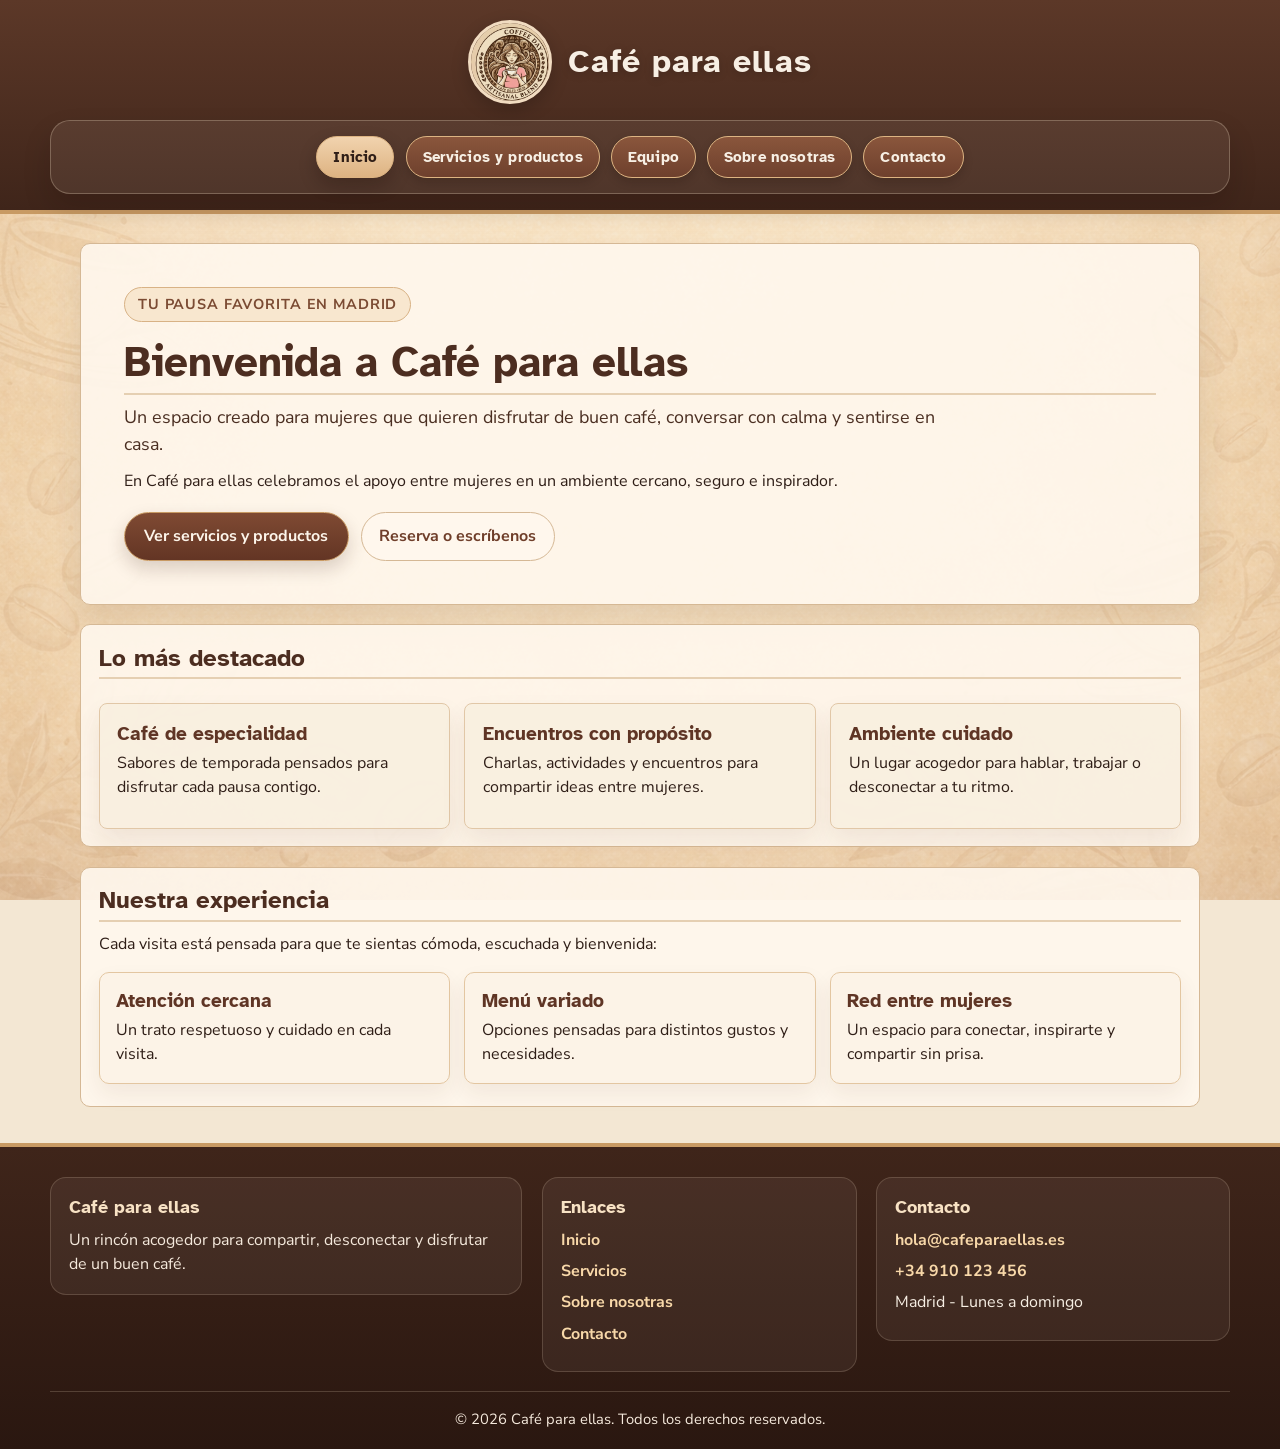
<file: index.html>
<!DOCTYPE html>
<!-- Alba (13/03/2026) Home inicial del proyecto Café para ellas -->
<html lang="es">

<head>
    <!-- Metadatos básicos para responsive y SEO -->
    <meta charset="UTF-8">
    <meta name="viewport" content="width=device-width, initial-scale=1.0">
    <meta name="description" content="Café para ellas: cafetería acogedora creada para mujeres.">
    <title>Café para ellas | Home</title>
    <link rel="stylesheet" href="index.css">
</head>

<body class="home-page">
    <!-- Cabecera principal: nombre del proyecto y menú de navegación -->
    <header>
        <div class="brand">
            <a class="brand-logo" href="index.html" aria-label="Ir a inicio">
                <img src="img/cafeParaMujeres.jpg" alt="Logotipo de Café para ellas">
            </a>
            <h1>Café para ellas</h1>
        </div>
        <!-- Navbar común para enlazar todas las páginas del proyecto -->
        <nav aria-label="Navegación principal">
            <ul>
                <li><a href="index.html" class="nav-current" aria-current="page">Inicio</a></li>
                <li><a href="servicios.html">Servicios y productos</a></li>
                <li><a href="equipo.html">Equipo</a></li>
                <li><a href="sobre.html">Sobre nosotras</a></li>
                <li><a href="contacto.html">Contacto</a></li>
            </ul>
        </nav>
    </header>

    <!-- Contenido principal del Home -->
    <main>
        <!-- Sección de bienvenida y propuesta de valor -->
        <section class="home-hero" aria-labelledby="bienvenida">
            <p class="hero-tag">Tu pausa favorita en Madrid</p>
            <h2 id="bienvenida">Bienvenida a Café para ellas</h2>
            <p class="hero-lead">
                Un espacio creado para mujeres que quieren disfrutar de buen café,
                conversar con calma y sentirse en casa.
            </p>
            <p>
                En Café para ellas celebramos el apoyo entre mujeres en un ambiente
                cercano, seguro e inspirador.
            </p>
            <div class="hero-actions">
                <a class="cta-button" href="servicios.html">Ver servicios y productos</a>
                <a class="cta-button cta-button-secondary-light" href="contacto.html">Reserva o escríbenos</a>
            </div>
        </section>

        <!-- Sección de destacados con artículos independientes -->
        <section class="home-featured" aria-labelledby="destacados">
            <h2 id="destacados">Lo más destacado</h2>

            <article class="featured-card">
                <h3>Café de especialidad</h3>
                <p>Sabores de temporada pensados para disfrutar cada pausa contigo.</p>
            </article>

            <article class="featured-card">
                <h3>Encuentros con propósito</h3>
                <p>Charlas, actividades y encuentros para compartir ideas entre mujeres.</p>
            </article>

            <article class="featured-card">
                <h3>Ambiente cuidado</h3>
                <p>Un lugar acogedor para hablar, trabajar o desconectar a tu ritmo.</p>
            </article>
        </section>

        <!-- Sección de experiencia con lista de beneficios -->
        <section class="home-experience" aria-labelledby="experiencia">
            <h2 id="experiencia">Nuestra experiencia</h2>
            <p>
                Cada visita está pensada para que te sientas cómoda, escuchada y bienvenida:
            </p>
            <div class="experience-points">
                <article class="experience-card">
                    <h3>Atención cercana</h3>
                    <p>Un trato respetuoso y cuidado en cada visita.</p>
                </article>

                <article class="experience-card">
                    <h3>Menú variado</h3>
                    <p>Opciones pensadas para distintos gustos y necesidades.</p>
                </article>

                <article class="experience-card">
                    <h3>Red entre mujeres</h3>
                    <p>Un espacio para conectar, inspirarte y compartir sin prisa.</p>
                </article>
            </div>
        </section>
    </main>

    <!-- Pie de página común con información y accesos rápidos -->
    <footer class="site-footer">
        <div class="footer-content">
            <section class="footer-brand" aria-labelledby="footer-marca">
                <h2 id="footer-marca">Café para ellas</h2>
                <p>Un rincón acogedor para compartir, desconectar y disfrutar de un buen café.</p>
            </section>

            <section class="footer-nav" aria-labelledby="footer-enlaces">
                <h2 id="footer-enlaces">Enlaces</h2>
                <ul>
                    <li><a href="index.html">Inicio</a></li>
                    <li><a href="servicios.html">Servicios</a></li>
                    <li><a href="sobre.html">Sobre nosotras</a></li>
                    <li><a href="contacto.html">Contacto</a></li>
                </ul>
            </section>

            <section class="footer-contact" aria-labelledby="footer-contacto">
                <h2 id="footer-contacto">Contacto</h2>
                <ul>
                    <li><a href="mailto:hola@cafeparaellas.es">hola@cafeparaellas.es</a></li>
                    <li><a href="tel:+34910123456">+34 910 123 456</a></li>
                    <li>Madrid - Lunes a domingo</li>
                </ul>
            </section>
        </div>

        <p class="footer-copy">&copy; 2026 Café para ellas. Todos los derechos reservados.</p>
    </footer>
</body>

</html>
</file>
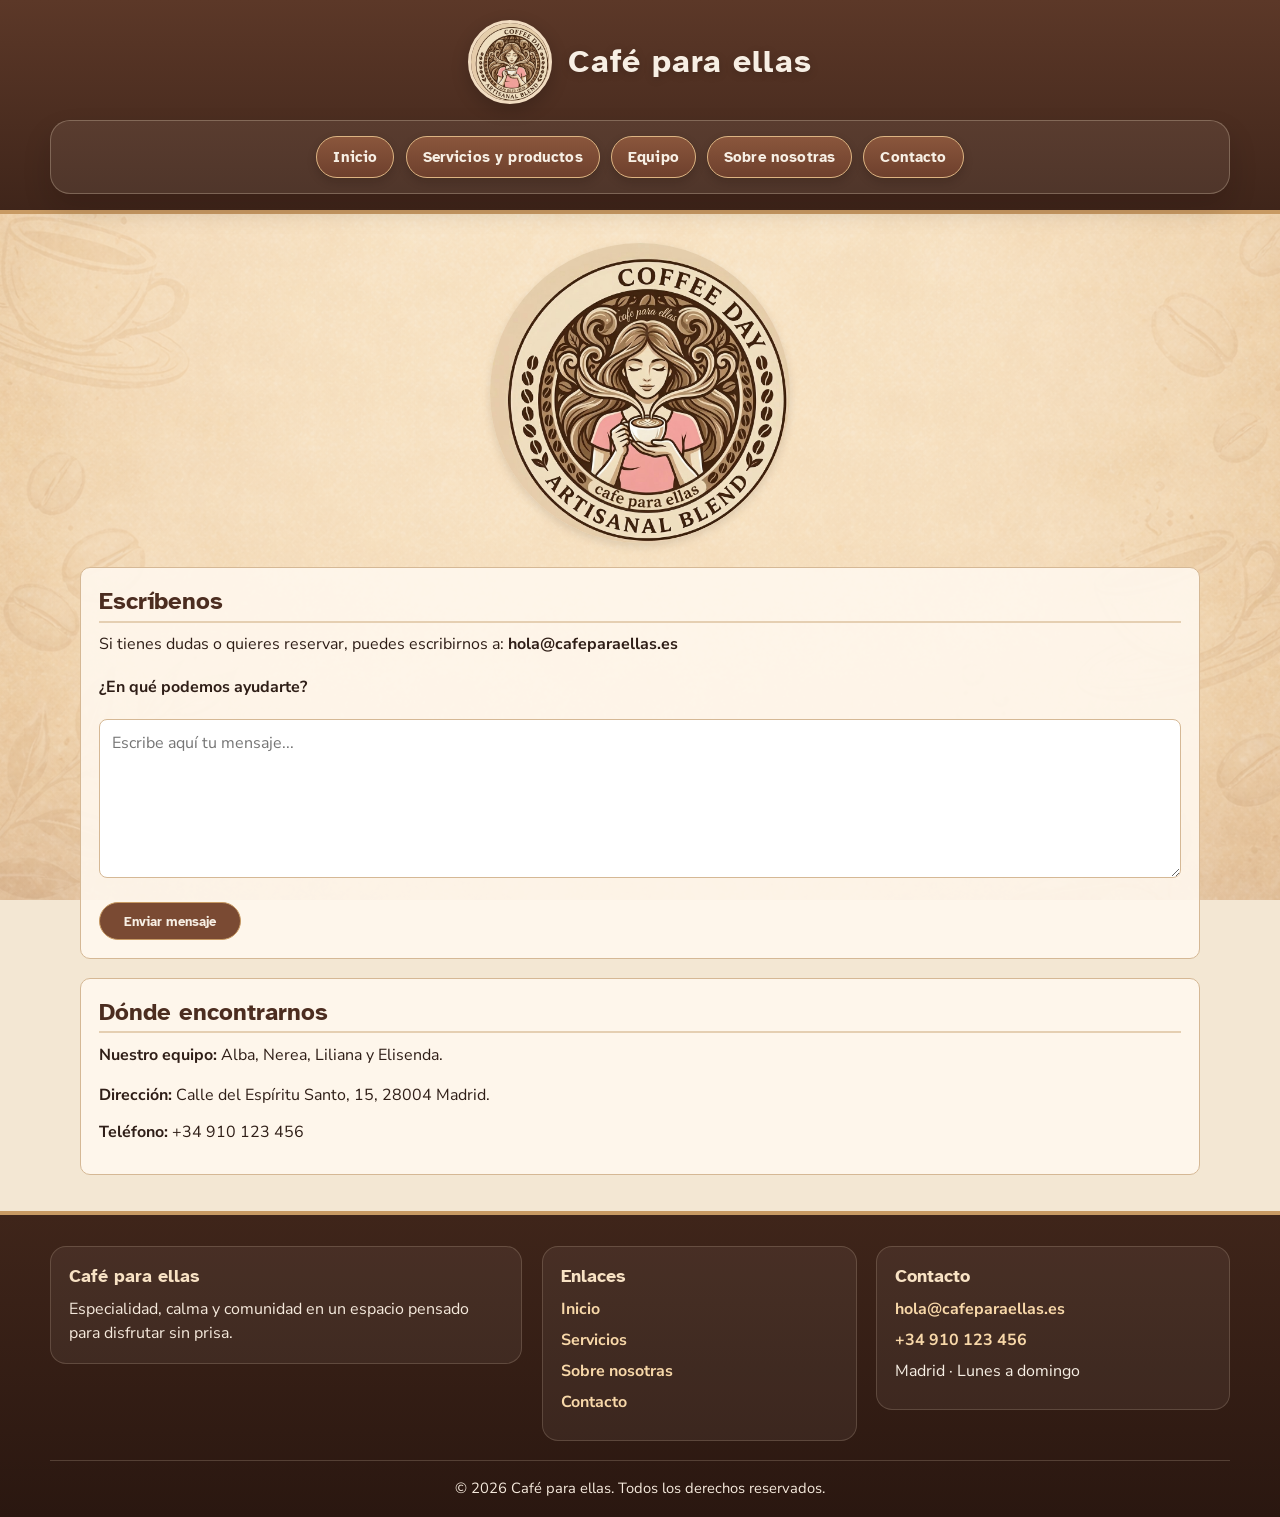
<file: contacto.html>
<!DOCTYPE html>
<html lang="es">

<head>
    <meta charset="UTF-8">
    <meta name="viewport" content="width=device-width, initial-scale=1.0">
    <title>Café para ellas | Contacto</title>
    <link rel="stylesheet" href="index.css">
    <style>
        /* Estilo para que la imagen se vea bien */
        .logo-cafe {
            display: block;
            margin: 1.5rem auto;
            max-width: 300px;
            border-radius: 50%;
            box-shadow: 0 4px 10px rgba(0, 0, 0, 0.1);
        }
    </style>
</head>

<body>
    <header>
        <div class="brand">
            <a class="brand-logo" href="index.html" aria-label="Ir a inicio">
                <img src="img/cafeParaMujeres.jpg" alt="Logotipo de Café para ellas">
            </a>
            <h1>Café para ellas</h1>
        </div>
        <nav aria-label="Navegación principal">
            <ul>
                <li><a href="index.html">Inicio</a></li>
                <li><a href="servicios.html">Servicios y productos</a></li>
                <li><a href="equipo.html">Equipo</a></li>
                <li><a href="sobre.html">Sobre nosotras</a></li>
                <li><a href="contacto.html">Contacto</a></li>
            </ul>
        </nav>
    </header>

    <main>
        <img src="img/cafeParaMujeres.jpg" alt="Logotipo Café para ellas" class="logo-cafe">

        <section aria-labelledby="contacto-titulo">
            <h2 id="contacto-titulo">Escríbenos</h2>
            <p>
                Si tienes dudas o quieres reservar, puedes escribirnos a:
                <strong>hola@cafeparaellas.es</strong>
            </p>

            <form id="form-contacto" action="contacto.html" method="get" class="formulario-contacto">
                <p><strong>¿En qué podemos ayudarte?</strong></p>

                <textarea id="mensaje" name="mensaje" rows="6" placeholder="Escribe aquí tu mensaje..."
                    required></textarea>

                <div class="contenedor-boton">
                    <button type="submit" id="btn-enviar">Enviar mensaje</button>
                </div>
            </form>
        </section>

        <section aria-labelledby="donde-encontrarnos">
            <h2 id="donde-encontrarnos">Dónde encontrarnos</h2>
            <p><strong>Nuestro equipo:</strong> Alba, Nerea, Liliana y Elisenda.</p>
            <ul class="lista-datos">
                <li><strong>Dirección:</strong> Calle del Espíritu Santo, 15, 28004 Madrid.</li>
                <li><strong>Teléfono:</strong> +34 910 123 456</li>
            </ul>
        </section>
    </main>

    <footer class="site-footer">
        <div class="footer-content">
            <section class="footer-brand" aria-labelledby="footer-marca">
                <h2 id="footer-marca">Café para ellas</h2>
                <p>Especialidad, calma y comunidad en un espacio pensado para disfrutar sin prisa.</p>
            </section>

            <section class="footer-nav" aria-labelledby="footer-enlaces">
                <h2 id="footer-enlaces">Enlaces</h2>
                <ul>
                    <li><a href="index.html">Inicio</a></li>
                    <li><a href="servicios.html">Servicios</a></li>
                    <li><a href="sobre.html">Sobre nosotras</a></li>
                    <li><a href="contacto.html">Contacto</a></li>
                </ul>
            </section>

            <section class="footer-contact" aria-labelledby="footer-contacto">
                <h2 id="footer-contacto">Contacto</h2>
                <ul>
                    <li><a href="mailto:hola@cafeparaellas.es">hola@cafeparaellas.es</a></li>
                    <li><a href="tel:+34910123456">+34 910 123 456</a></li>
                    <li>Madrid · Lunes a domingo</li>
                </ul>
            </section>
        </div>

        <p class="footer-copy">&copy; 2026 Café para ellas. Todos los derechos reservados.</p>
    </footer>
</body>

</html>
</file>
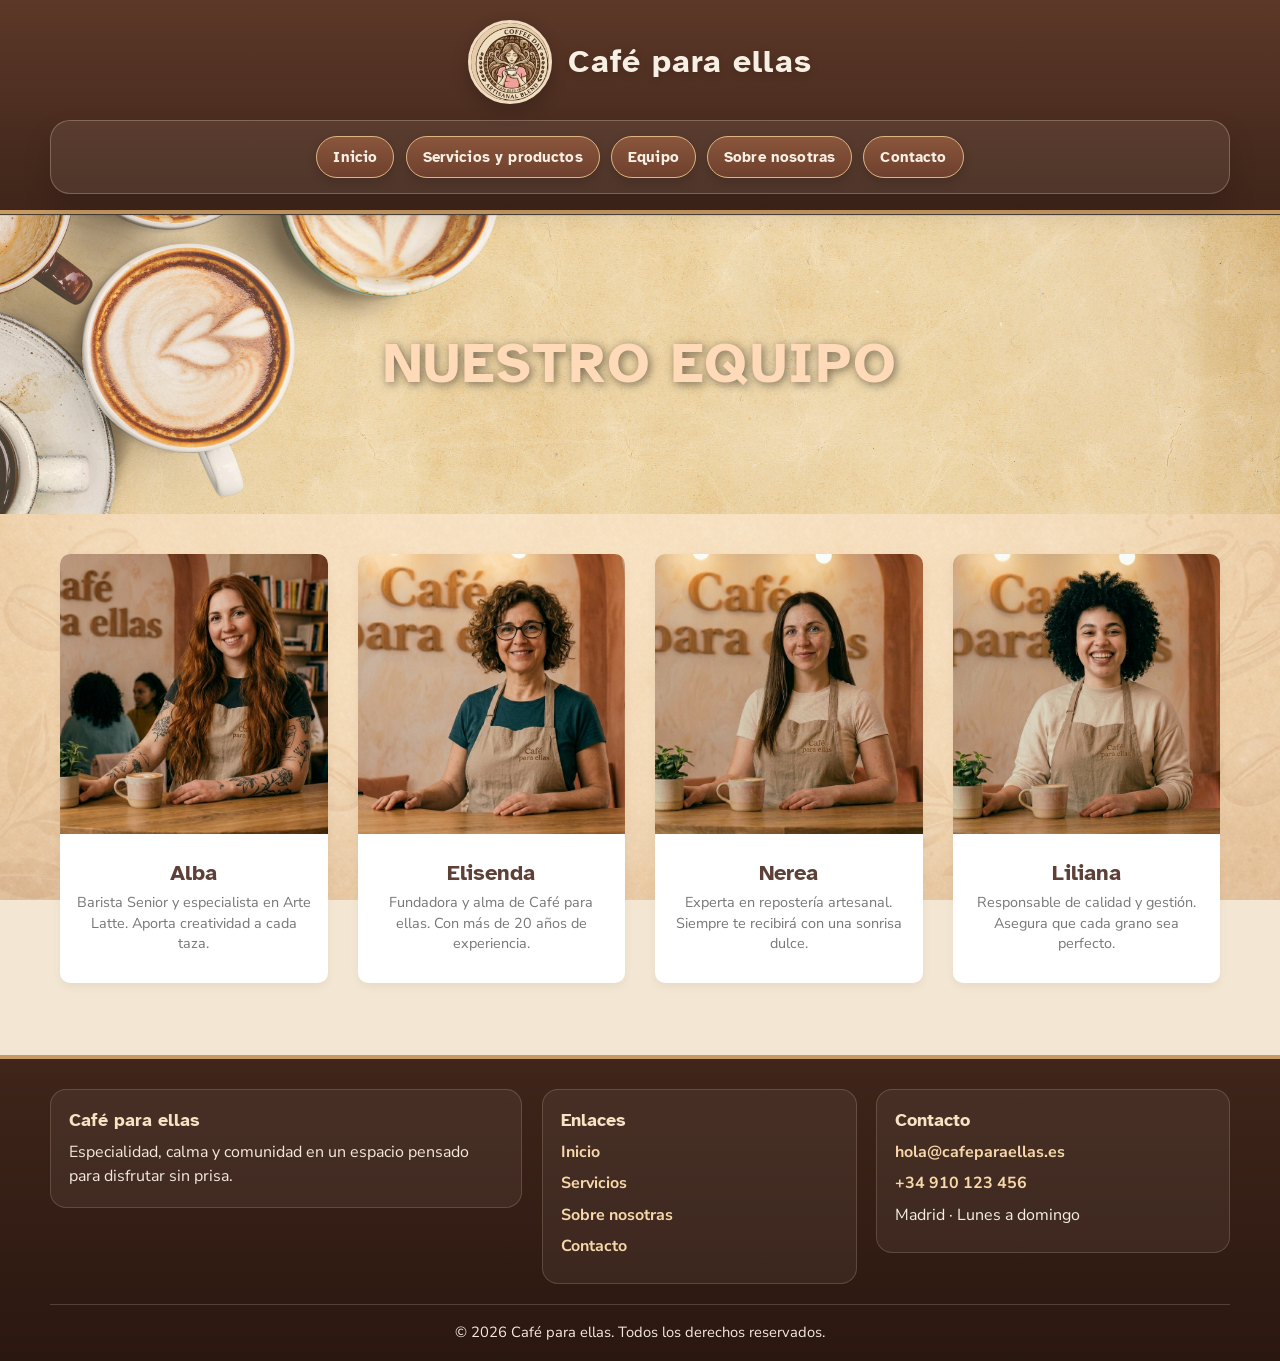
<file: equipo.html>
<!DOCTYPE html>
<html lang="en">

<head>
    <meta charset="UTF-8">
    <meta name="viewport" content="width=device-width, initial-scale=1.0">
    <title>Café para ella / Equipo</title>
    <link rel="stylesheet" href="index.css">
    <style>
        /* Estilos para el encabezado de título */
        .title {
            position: relative;
            text-align: center;
            color:peachpuff;
            height: 300px;
            /* Ajustado para que se vea el fondo */
            overflow: hidden;
            display: flex;
            align-items: center;
            justify-content: center;
        }

        .pic {
            width: 100%;
            height: 100%;
            object-fit: cover;
            opacity: 70%;
            position: absolute;
            z-index: -1;
        }

        .title h1 {
            font-size: 3.5rem;
            /* Recordar, esto arriba, es otra forma para hacerla mas grande xxx-large */
            text-shadow: 2px 2px 10px rgba(0, 0, 0, 0.5);
            margin: 0;
        }

        /* Contenedor principal con GRID */
        .container {
            max-width: 1200px;
            padding: 40px 20px;
            margin: 0 auto;
            display: grid;
            grid-template-columns: repeat(4, 1fr);
            gap: 30px;
            /* Un poco más de espacio para el texto */
        }

        /* Bloque que contiene foto + texto */
        .tarjeta-equipo {
            text-align: center;
            /* Centra el nombre y la descripción */
            background-color: #fff;
            border-radius: 10px;
            padding-bottom: 15px;
            box-shadow: 0 4px 10px rgba(0, 0, 0, 0.05);
            /* Sombra suave */
            transition: 0.3s;
        }

        .tarjeta-equipo:hover {
            transform: translateY(-5px);
            /* Pequeña animación al pasar el mouse */
        }

        /* Marco de la foto */
        .foto-marco {
            width: 100%;
            height: 280px;
            overflow: hidden;
            border-radius: 10px 10px 0 0;
            /* Redondeado solo arriba */
        }

        .foto-marco img {
            width: 100%;
            height: 100%;
            object-fit: cover;
            display: block;
        }

        /* Estilos del texto */
        .info {
            padding: 15px;
        }

        .info h3 {
            margin: 10px 0 5px 0;
            color: #5d4037;
            /* Marrón café */
            font-size: 1.4rem;
        }

        .info p {
            font-size: 0.9rem;
            color: #777;
            line-height: 1.4;
            margin: 0;
        }
    </style>

</head>

<body>
    <header>
        <div class="brand">
            <a class="brand-logo" href="index.html" aria-label="Ir a inicio">
                <img src="img/cafeParaMujeres.jpg" alt="Logotipo de Café para ellas">
            </a>
            <h1>Café para ellas</h1>
        </div>
        <nav aria-label="Navegación principal">
            <ul>
                <li><a href="index.html">Inicio</a></li>
                <li><a href="servicios.html">Servicios y productos</a></li>
                <li><a href="equipo.html">Equipo</a></li>
                <li><a href="sobre.html">Sobre nosotras</a></li>
                <li><a href="contacto.html">Contacto</a></li>
            </ul>
        </nav>
    </header>

    <div class="title">
        <img class="pic" src="img/Sobre background.png" alt="fondo">
        <h1>NUESTRO EQUIPO</h1>
    </div>

    <div class="container">
        <div class="tarjeta-equipo">
            <div class="foto-marco"><img src="img/albapic.png" alt="Alba"></div>
            <div class="info">
                <h3>Alba</h3>
                <p>Barista Senior y especialista en Arte Latte. Aporta creatividad a cada taza.</p>
            </div>
        </div>

        <div class="tarjeta-equipo">
            <div class="foto-marco"><img src="img/elisendapic.png" alt="Elisenda"></div>
            <div class="info">
                <h3>Elisenda</h3>
                <p>Fundadora y alma de Café para ellas. Con más de 20 años de experiencia.</p>
            </div>
        </div>

        <div class="tarjeta-equipo">
            <div class="foto-marco"><img src="img/nereapic.png" alt="Nerea"></div>
            <div class="info">
                <h3>Nerea</h3>
                <p>Experta en repostería artesanal. Siempre te recibirá con una sonrisa dulce.</p>
            </div>
        </div>

        <div class="tarjeta-equipo">
            <div class="foto-marco"><img src="img/lilipic.png" alt="Liliana"></div>
            <div class="info">
                <h3>Liliana</h3>
                <p>Responsable de calidad y gestión. Asegura que cada grano sea perfecto.</p>
            </div>
        </div>
    </div>

</body>


<footer class="site-footer">
    <div class="footer-content">
        <section class="footer-brand" aria-labelledby="footer-marca">
            <h2 id="footer-marca">Café para ellas</h2>
            <p>Especialidad, calma y comunidad en un espacio pensado para disfrutar sin prisa.</p>
        </section>

        <section class="footer-nav" aria-labelledby="footer-enlaces">
            <h2 id="footer-enlaces">Enlaces</h2>
            <ul>
                <li><a href="index.html">Inicio</a></li>
                <li><a href="servicios.html">Servicios</a></li>
                <li><a href="sobre.html">Sobre nosotras</a></li>
                <li><a href="contacto.html">Contacto</a></li>
            </ul>
        </section>

        <section class="footer-contact" aria-labelledby="footer-contacto">
            <h2 id="footer-contacto">Contacto</h2>
            <ul>
                <li><a href="mailto:hola@cafeparaellas.es">hola@cafeparaellas.es</a></li>
                <li><a href="tel:+34910123456">+34 910 123 456</a></li>
                <li>Madrid · Lunes a domingo</li>
            </ul>
        </section>
    </div>

    <p class="footer-copy">&copy; 2026 Café para ellas. Todos los derechos reservados.</p>
</footer>

</html>
</file>
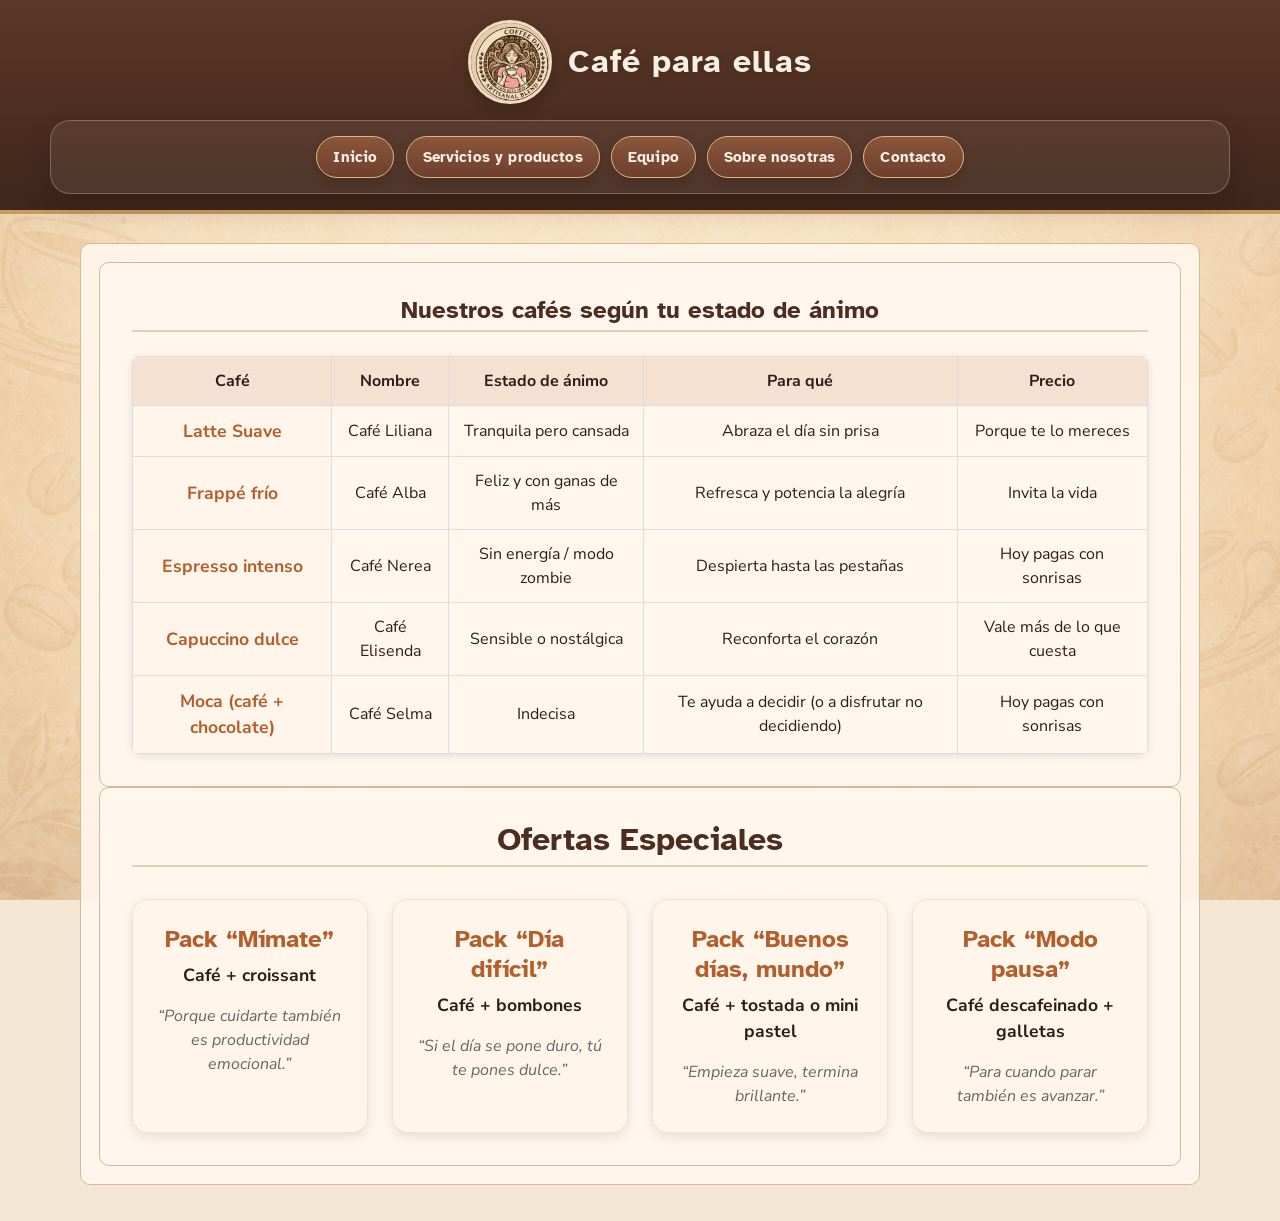
<file: servicios.html>
<!DOCTYPE html>
<html lang="es">
<head>
    <meta charset="UTF-8">
    <meta name="viewport" content="width=device-width, initial-scale=1.0">
    <title>Servicios</title>
    <link rel="stylesheet" href="index.css">
</head>
<body>
     <header>
        <div class="brand">
            <a class="brand-logo" href="index.html" aria-label="Ir a inicio">
                <img src="img/cafeParaMujeres.jpg" alt="Logotipo de Café para ellas">
            </a>
            <h1>Café para ellas</h1>
        </div>
        <nav aria-label="Navegación principal">
            <ul>
                <li><a href="index.html">Inicio</a></li>
                <li><a href="servicios.html">Servicios y productos</a></li>
                <li><a href="equipo.html">Equipo</a></li>
                <li><a href="sobre.html">Sobre nosotras</a></li>
                <li><a href="contacto.html">Contacto</a></li>
            </ul>
        </nav>
    </header>
 
    <main class="servicios">
        <section class="products-table">
            
            <section class="products-table" style="max-width: 1200px; margin: 0 auto; padding: 2rem;">
    <h2 style="text-align: center; margin-bottom: 1.5rem;">Nuestros cafés según tu estado de ánimo</h2>
    
    <table style="width: 100%; border-collapse: collapse; margin: 0 auto; box-shadow: 0 2px 8px rgba(0,0,0,0.1); border-radius: 8px; overflow: hidden;">
        <thead>
            <tr style="background-color: #f4e1d2;">
                <th style="border: 1px solid #ddd; padding: 12px; text-align: center;">Café</th>
                <th style="border: 1px solid #ddd; padding: 12px; text-align: center;">Nombre</th>
                <th style="border: 1px solid #ddd; padding: 12px; text-align: center;">Estado de ánimo</th>
                <th style="border: 1px solid #ddd; padding: 12px; text-align: center;">Para qué</th>
                <th style="border: 1px solid #ddd; padding: 12px; text-align: center;">Precio</th>
            </tr>
        </thead>
        <tbody>
            <tr>
                <td style="border: 1px solid #ddd; padding: 12px; font-weight: bold; font-size: 1.1rem; color: #b45f2b; background-color: #fff5eb; text-align: center;">Latte Suave</td>
                <td style="border: 1px solid #ddd; padding: 12px; text-align: center;">Café Liliana</td>
                <td style="border: 1px solid #ddd; padding: 12px; text-align: center;">Tranquila pero cansada</td>
                <td style="border: 1px solid #ddd; padding: 12px; text-align: center;">Abraza el día sin prisa</td>
                <td style="border: 1px solid #ddd; padding: 12px; text-align: center;">Porque te lo mereces</td>
            </tr>
            <tr>
                <td style="border: 1px solid #ddd; padding: 12px; font-weight: bold; font-size: 1.1rem; color: #b45f2b; background-color: #fff5eb; text-align: center;">Frappé frío</td>
                <td style="border: 1px solid #ddd; padding: 12px; text-align: center;">Café Alba</td>
                <td style="border: 1px solid #ddd; padding: 12px; text-align: center;">Feliz y con ganas de más</td>
                <td style="border: 1px solid #ddd; padding: 12px; text-align: center;">Refresca y potencia la alegría</td>
                <td style="border: 1px solid #ddd; padding: 12px; text-align: center;">Invita la vida</td>
            </tr>
            <tr>
                <td style="border: 1px solid #ddd; padding: 12px; font-weight: bold; font-size: 1.1rem; color: #b45f2b; background-color: #fff5eb; text-align: center;">Espresso intenso</td>
                <td style="border: 1px solid #ddd; padding: 12px; text-align: center;">Café Nerea</td>
                <td style="border: 1px solid #ddd; padding: 12px; text-align: center;">Sin energía / modo zombie</td>
                <td style="border: 1px solid #ddd; padding: 12px; text-align: center;">Despierta hasta las pestañas</td>
                <td style="border: 1px solid #ddd; padding: 12px; text-align: center;">Hoy pagas con sonrisas</td>
            </tr>
            <tr>
                <td style="border: 1px solid #ddd; padding: 12px; font-weight: bold; font-size: 1.1rem; color: #b45f2b; background-color: #fff5eb; text-align: center;">Capuccino dulce</td>
                <td style="border: 1px solid #ddd; padding: 12px; text-align: center;">Café Elisenda</td>
                <td style="border: 1px solid #ddd; padding: 12px; text-align: center;">Sensible o nostálgica</td>
                <td style="border: 1px solid #ddd; padding: 12px; text-align: center;">Reconforta el corazón</td>
                <td style="border: 1px solid #ddd; padding: 12px; text-align: center;">Vale más de lo que cuesta</td>
            </tr>
            <tr>
                <td style="border: 1px solid #ddd; padding: 12px; font-weight: bold; font-size: 1.1rem; color: #b45f2b; background-color: #fff5eb; text-align: center;">Moca (café + chocolate)</td>
                <td style="border: 1px solid #ddd; padding: 12px; text-align: center;">Café Selma</td>
                <td style="border: 1px solid #ddd; padding: 12px; text-align: center;">Indecisa</td>
                <td style="border: 1px solid #ddd; padding: 12px; text-align: center;">Te ayuda a decidir (o a disfrutar no decidiendo)</td>
                <td style="border: 1px solid #ddd; padding: 12px; text-align: center;">Hoy pagas con sonrisas</td>
            </tr>
        </tbody>
    </table>
</section>

  <!-- SECCIÓN 2: Ofertas Especiales -->
    <section class="Ofertas Especiales" style="max-width: 1200px; margin: 0 auto; padding: 2rem;">
        <h2 style="text-align: center; margin-bottom: 2rem; font-size: 2rem;">Ofertas Especiales</h2>
        
        <div style="display: flex; flex-wrap: wrap; gap: 1.5rem; justify-content: center;">
            
            <article style="flex: 1; min-width: 220px; background-color: #fff5eb; border-radius: 16px; padding: 1.5rem; text-align: center; box-shadow: 0 4px 12px rgba(0,0,0,0.1); border: 1px solid #f4e1d2;">
                <h3 style="color: #b45f2b; font-size: 1.5rem; margin: 0 0 0.5rem 0;">Pack “Mímate”</h3>
                <p style="font-size: 1.1rem; font-weight: bold; margin: 0.5rem 0;">Café + croissant</p>
                <p style="color: #666; font-style: italic; margin: 1rem 0 0 0;">“Porque cuidarte también es productividad emocional.”</p>
            </article>
            
            <article style="flex: 1; min-width: 220px; background-color: #fff5eb; border-radius: 16px; padding: 1.5rem; text-align: center; box-shadow: 0 4px 12px rgba(0,0,0,0.1); border: 1px solid #f4e1d2;">
                <h3 style="color: #b45f2b; font-size: 1.5rem; margin: 0 0 0.5rem 0;">Pack “Día difícil”</h3>
                <p style="font-size: 1.1rem; font-weight: bold; margin: 0.5rem 0;">Café + bombones</p>
                <p style="color: #666; font-style: italic; margin: 1rem 0 0 0;">“Si el día se pone duro, tú te pones dulce.”</p>
            </article>
            
            <article style="flex: 1; min-width: 220px; background-color: #fff5eb; border-radius: 16px; padding: 1.5rem; text-align: center; box-shadow: 0 4px 12px rgba(0,0,0,0.1); border: 1px solid #f4e1d2;">
                <h3 style="color: #b45f2b; font-size: 1.5rem; margin: 0 0 0.5rem 0;">Pack “Buenos días, mundo”</h3>
                <p style="font-size: 1.1rem; font-weight: bold; margin: 0.5rem 0;">Café + tostada o mini pastel</p>
                <p style="color: #666; font-style: italic; margin: 1rem 0 0 0;">“Empieza suave, termina brillante.”</p>
            </article>
            
            <article style="flex: 1; min-width: 220px; background-color: #fff5eb; border-radius: 16px; padding: 1.5rem; text-align: center; box-shadow: 0 4px 12px rgba(0,0,0,0.1); border: 1px solid #f4e1d2;">
                <h3 style="color: #b45f2b; font-size: 1.5rem; margin: 0 0 0.5rem 0;">Pack “Modo pausa”</h3>
                <p style="font-size: 1.1rem; font-weight: bold; margin: 0.5rem 0;">Café descafeinado + galletas</p>
                <p style="color: #666; font-style: italic; margin: 1rem 0 0 0;">“Para cuando parar también es avanzar.”</p>
            </article>
            
        </div>
    </section>
    
</body>
</html>
    
</body>
</html>
</file>
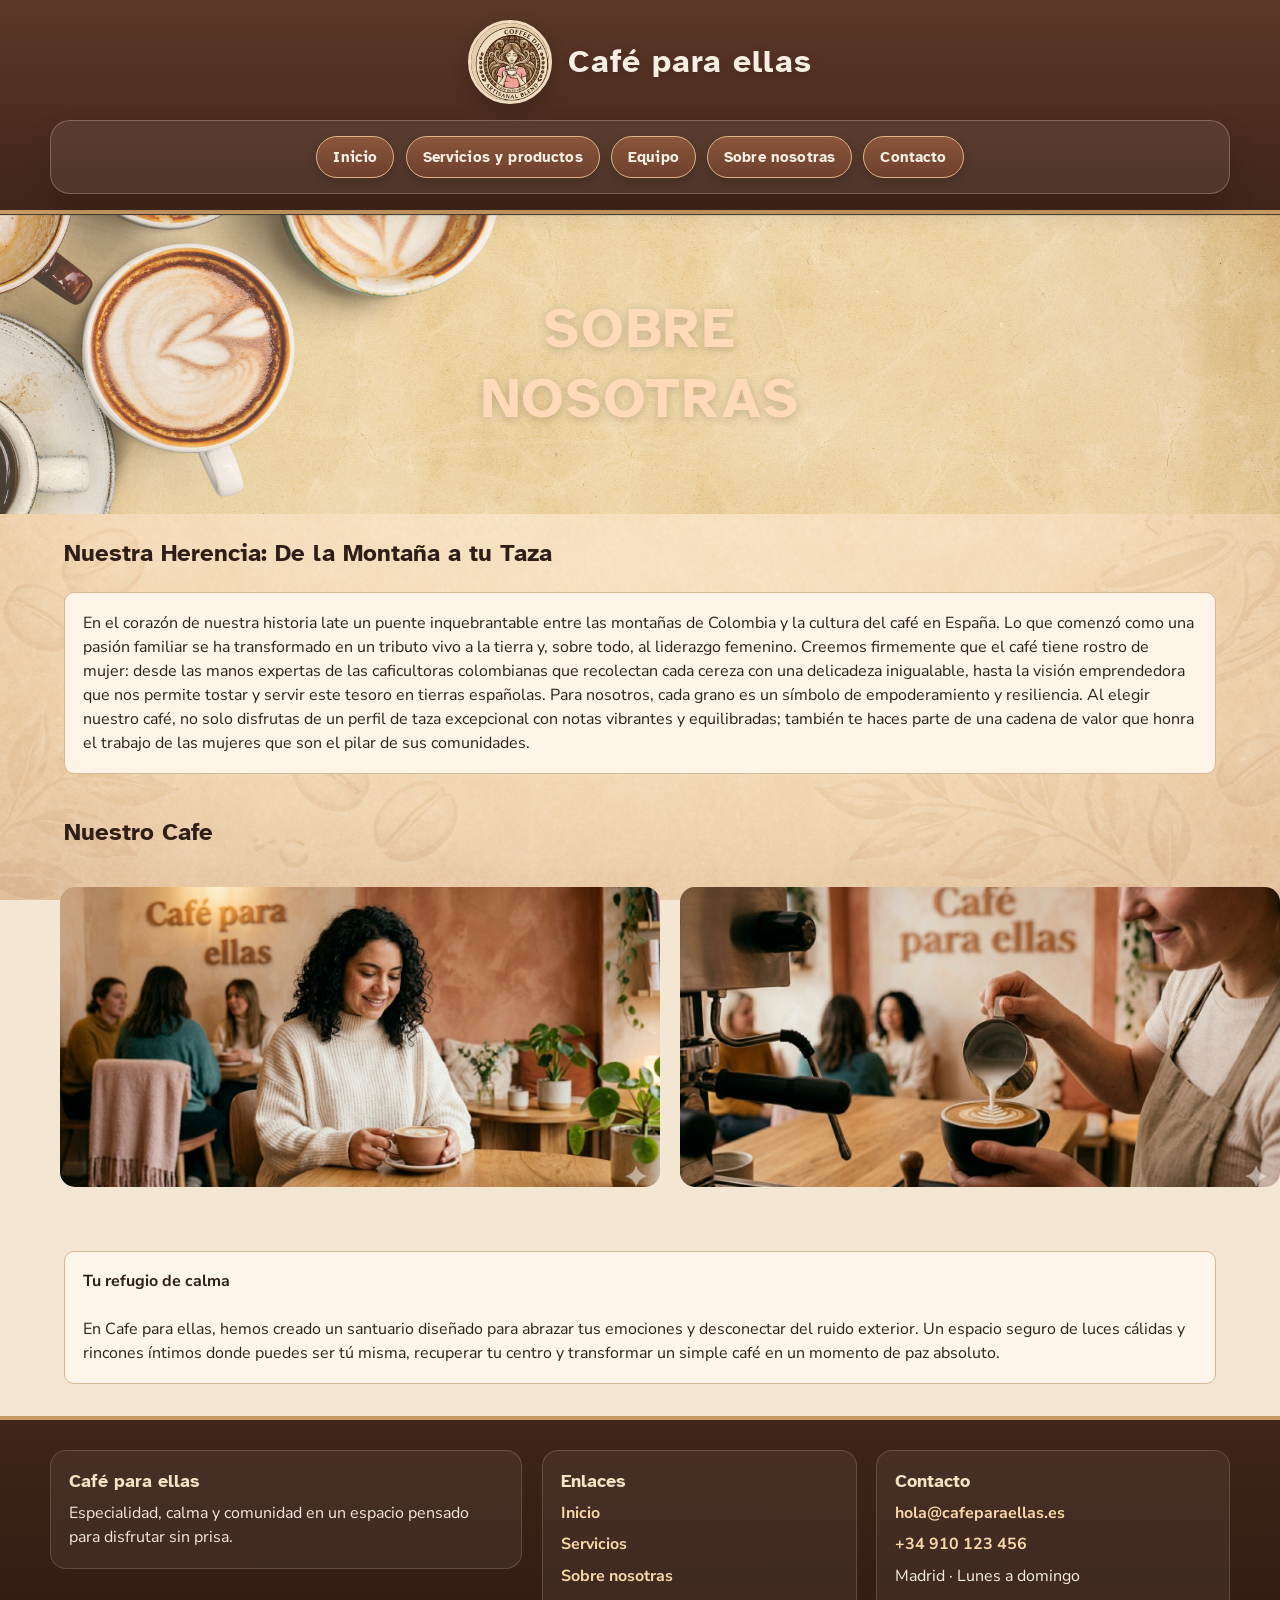
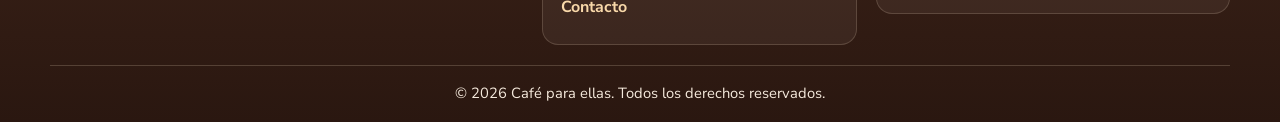
<file: sobre.html>
<!DOCTYPE html>
<html lang="en">

<head>
    <meta charset="UTF-8">
    <meta name="viewport" content="width=device-width, initial-scale=1.0">
    <title>Café para ella / Sobre nosotras</title>
    <link rel="stylesheet" href="index.css">

    <style>
        .title {
            position: relative;
            text-align: center;
            color:peachpuff;
            height: 300px;
            /* Ajustado para que se vea el fondo */
            overflow: hidden;
            display: flex;
            align-items: center;
            justify-content: center;
        }

        .pic {
            width: 100%;
            height: 100%;
            object-fit: cover;
            opacity: 70%;
            position: absolute;
            z-index: -1;
        }

        

        .title h1 {
            position: absolute;
            left: 50%;
            transform: translateX(-50%);
            padding: 100px;
            font-size: 3.5rem;   /* Recordar,  otra forma para hacerla mas grande xxx-large esta en html equipo*/

        }

        .titleh3, .titlenc {
            justify-content: center;
            font-size: 1.5rem;
            margin-left: 5%;
            margin-right: 10%;

        }

        .Quienes {
            display: grid;
            max-width: 1200px;
            justify-content: center;
            text-size-adjust:auto;
            margin-left: 5%;
            margin-right: 5%;
            background-color: rgba(255, 248, 238, 0.9);
            border: 1px solid #d5b895;
            border-radius: 10px;
            margin-bottom: 1.2rem;
            padding: 1.1rem;


        }


       /* Contenedor principal con GRID para alinear las fotos no olvidar en grid funciona mejor*/
       .container {
           max-width: 1200px;
           padding: 40px 20px;
           margin: 0 auto;
           display: grid;
           /* Crea 2 columnas iguales */
           grid-template-columns: repeat(2, 1fr); 
           gap: 20px; /* Espacio entre las fotos */
           
        }

        .image1,  .image2 {
            width: 600px;
            height: 300px;
            object-fit: cover;
            border-radius: 15px;
         }

        .Nuestro {
            display: grid;
            max-width: 1200px;
            justify-content: center;
            text-size-adjust:auto;
            margin-left: 5%;
            margin-right: 5%;
            background-color: rgba(255, 248, 238, 0.9);
            border: 1px solid #d5b895;
            border-radius: 10px;
            margin-bottom: 1.2rem;
            padding: 1.1rem;
        }
        .last {
        font: bold;    
        }

    </style>
</head>

<body>
    <header>
        <div class="brand">
            <a class="brand-logo" href="index.html" aria-label="Ir a inicio">
                <img src="img/cafeParaMujeres.jpg" alt="Logotipo de Café para ellas">
            </a>
            <h1>Café para ellas</h1>
        </div>
        <nav aria-label="Navegación principal">
            <ul>
                <li><a href="index.html">Inicio</a></li>
                <li><a href="servicios.html">Servicios y productos</a></li>
                <li><a href="equipo.html">Equipo</a></li>
                <li><a href="sobre.html">Sobre nosotras</a></li>
                <li><a href="contacto.html">Contacto</a></li>
            </ul>
        </nav>
    </header>

    <div class="title">
        <h1>SOBRE NOSOTRAS
        </h1>
        <img class="pic" src="img/Sobre background.png" alt="title">
    </div>

    <br>
    <h3 class="titleh3">Nuestra Herencia: De la Montaña a tu Taza</h3>
    <br>
    <div class="Quienes">
        <p>
            En el corazón de nuestra historia late un puente inquebrantable entre las montañas de Colombia y la
            cultura
            del café en España. Lo que comenzó como una pasión familiar se ha transformado en un tributo vivo a la
            tierra y, sobre todo, al liderazgo femenino. Creemos firmemente que el café tiene rostro de mujer: desde
            las
            manos expertas de las caficultoras colombianas que recolectan cada cereza con una delicadeza
            inigualable,
            hasta la visión emprendedora que nos permite tostar y servir este tesoro en tierras españolas.
            Para nosotros, cada grano es un símbolo de empoderamiento y resiliencia. Al elegir nuestro café, no solo
            disfrutas de un perfil de taza excepcional con notas vibrantes y equilibradas; también te haces parte de
            una
            cadena de valor que honra el trabajo de las mujeres que son el pilar de sus comunidades.</p>
    </div>
    <br>

    <h3 class="titlenc">Nuestro Cafe</h3>

    <div class="container">

        <div class="image1">
            <img class="image1" src="img/Instalacion_cafe1.png" alt="Instalacion_cafe1">
        </div>

        <div class="image2">
            <img class="image2" src="img/Instalaciones_cafe2.png" alt="Instalaciones_cafe2">
        </div>

    </div>
    <br>
    <div class="Nuestro">
        <h4 class="last">Tu refugio de calma</h4>
        <br>
        <p> En Cafe para ellas, hemos creado un santuario diseñado para abrazar tus emociones y desconectar
            del ruido exterior. Un espacio seguro de luces cálidas y rincones íntimos donde puedes ser tú misma,
            recuperar tu centro y transformar un simple café en un momento de paz absoluto.

        </p>

    </div>

</body>

<footer class="site-footer">
    <div class="footer-content">
        <section class="footer-brand" aria-labelledby="footer-marca">
            <h2 id="footer-marca">Café para ellas</h2>
            <p>Especialidad, calma y comunidad en un espacio pensado para disfrutar sin prisa.</p>
        </section>

        <section class="footer-nav" aria-labelledby="footer-enlaces">
            <h2 id="footer-enlaces">Enlaces</h2>
            <ul>
                <li><a href="index.html">Inicio</a></li>
                <li><a href="servicios.html">Servicios</a></li>
                <li><a href="sobre.html">Sobre nosotras</a></li>
                <li><a href="contacto.html">Contacto</a></li>
            </ul>
        </section>

        <section class="footer-contact" aria-labelledby="footer-contacto">
            <h2 id="footer-contacto">Contacto</h2>
            <ul>
                <li><a href="mailto:hola@cafeparaellas.es">hola@cafeparaellas.es</a></li>
                <li><a href="tel:+34910123456">+34 910 123 456</a></li>
                <li>Madrid · Lunes a domingo</li>
            </ul>
        </section>
    </div>

    <p class="footer-copy">&copy; 2026 Café para ellas. Todos los derechos reservados.</p>
</footer>

</html>
</file>
<file: index.css>
/* Alba (13/03/2026) Estilos básicos para Home */
@import url("https://fonts.googleapis.com/css2?family=Atkinson+Hyperlegible:wght@400;700&family=Nunito+Sans:wght@400;500;700&display=swap");

/* Reset básico para evitar estilos por defecto distintos entre navegadores */
* {
    box-sizing: border-box;
    margin: 0;
    padding: 0;
}

/* Estilo general del sitio */
body {
    font-family: "Nunito Sans", Arial, sans-serif;
    line-height: 1.5;
    color: #2f1e17;
    background-color: #f3e7d3;
    background-image:
        linear-gradient(rgba(243, 231, 211, 0.48), rgba(243, 231, 211, 0.48)),
        url("img/fondo-web-cafe.png");
    background-position: center top;
    background-repeat: no-repeat;
    background-size: cover;
    background-attachment: fixed;
}

/* Tipografía principal accesible para títulos */
h1,
h2,
h3 {
    font-family: "Atkinson Hyperlegible", "Trebuchet MS", Arial, sans-serif;
    font-weight: 700;
    line-height: 1.25;
}

/* Navegación con fuente clara para mejorar legibilidad */
nav a {
    font-family: "Atkinson Hyperlegible", "Trebuchet MS", Arial, sans-serif;
    font-weight: 700;
}

/* Cabecera con paleta café inspirada en la maqueta */
header {
    background: linear-gradient(180deg, #5c3828 0%, #3f251a 100%);
    color: #f7efe4;
    border-bottom: 4px solid #c89a63;
    padding: 1.25rem 1rem 1rem;
}

/* (Codex 20/03/2026) Ajuste global de marca para reforzar el encabezado */
.brand {
    display: flex;
    flex-direction: column;
    align-items: center;
    gap: 0.75rem;
    width: min(1180px, 100%);
    margin: 0 auto 1rem;
}

.brand-logo {
    width: 96px;
    aspect-ratio: 1 / 1;
    display: inline-flex;
    border-radius: 50%;
    overflow: hidden;
    border: 3px solid #f1dcc1;
    box-shadow: 0 6px 18px rgba(0, 0, 0, 0.2);
}

.brand-logo img {
    width: 100%;
    height: 100%;
    display: block;
    object-fit: cover;
}

/* Título principal */
h1 {
    text-align: center;
    font-size: 2rem;
    margin-bottom: 0;
    letter-spacing: 0.03em;
    text-shadow: 0 2px 10px rgba(0, 0, 0, 0.18);
}

/* (Codex 20/03/2026) Navbar compartido con más jerarquía visual y mejor foco */
nav {
    width: min(1180px, 100%);
    margin: 0 auto;
    padding: 0.8rem 1rem;
    background-color: rgba(247, 239, 228, 0.08);
    border: 1px solid rgba(241, 220, 193, 0.28);
    border-radius: 20px;
    box-shadow: 0 14px 28px rgba(18, 8, 3, 0.16);
}

/* Menú horizontal adaptable para móvil y escritorio */
nav ul {
    list-style: none;
    display: flex;
    justify-content: center;
    gap: 0.7rem;
    flex-wrap: wrap;
    margin: 0;
}

nav li {
    list-style: none;
    margin-bottom: 0;
}

/* Enlaces del menú con estilo de botón redondeado */
nav a {
    display: inline-flex;
    align-items: center;
    justify-content: center;
    text-decoration: none;
    color: #f7efe4;
    background: linear-gradient(180deg, #8a563c 0%, #6e402d 100%);
    border: 1px solid #ddb482;
    border-radius: 999px;
    padding: 0.5rem 1rem;
    min-height: 42px;
    font-size: 0.95rem;
    letter-spacing: 0.01em;
    box-shadow: 0 4px 10px rgba(20, 10, 4, 0.18);
    transition: background-color 0.25s ease, color 0.25s ease,
        transform 0.25s ease, box-shadow 0.25s ease;
}

/* Estado hover y foco para mejor feedback visual */
nav a:hover,
nav a:focus-visible {
    background: linear-gradient(180deg, #f1d3ae 0%, #ddb382 100%);
    color: #2f1e17;
    transform: translateY(-1px);
    box-shadow: 0 8px 18px rgba(20, 10, 4, 0.24);
}

nav a:focus-visible {
    outline: 2px solid #fff4e6;
    outline-offset: 2px;
}

.nav-current {
    background: linear-gradient(180deg, #f1d3ae 0%, #ddb382 100%);
    color: #2f1e17;
    box-shadow: 0 8px 18px rgba(20, 10, 4, 0.24);
}

/* Contenedor principal centrado */
main {
    width: min(1120px, 94%);
    margin: 1.8rem auto 2.25rem;
}

/* Tarjetas base para cada sección del Home */
section {
    background-color: rgba(255, 248, 238, 0.9);
    border: 1px solid #d5b895;
    border-radius: 10px;
    margin-bottom: 1.2rem;
    padding: 1.1rem;
}

/* Encabezados de sección con separador inferior */
section h2 {
    color: #4c2d20;
    margin-bottom: 0.6rem;
    font-size: 1.5rem;
    border-bottom: 2px solid #e5cfb2;
    padding-bottom: 0.3rem;
}

/* Espaciado de párrafos y enlaces internos */
section p {
    margin-bottom: 0.7rem;
}

section a {
    color: #6f3e2a;
    font-weight: 700;
}

section a:hover {
    color: #b16746;
}

/* Grid para la sección de destacados */
section[aria-labelledby="destacados"] {
    display: grid;
    gap: 0.9rem;
}

.home-hero {
    padding: 2.2rem;
    box-shadow: 0 16px 32px rgba(84, 47, 25, 0.12);
}

.hero-tag {
    display: inline-flex;
    align-items: center;
    margin-bottom: 0.85rem;
    padding: 0.35rem 0.8rem;
    border: 1px solid #d8b285;
    border-radius: 999px;
    background-color: rgba(248, 231, 206, 0.95);
    color: #7b4b33;
    font-size: 0.9rem;
    font-weight: 700;
    text-transform: uppercase;
    letter-spacing: 0.06em;
}

.home-hero h2 {
    font-size: 2.2rem;
}

.hero-lead {
    max-width: 52rem;
    font-size: 1.12rem;
    color: #4a2e21;
}

.hero-actions {
    display: flex;
    flex-wrap: wrap;
    gap: 0.75rem;
    margin: 1.2rem 0 0;
}

.cta-button,
.cta-link {
    display: inline-flex;
    align-items: center;
    justify-content: center;
    border-radius: 999px;
    font-weight: 700;
    text-decoration: none;
}

.cta-button {
    padding: 0.7rem 1.2rem;
    background: linear-gradient(180deg, #7f4a33 0%, #633524 100%);
    border: 1px solid #c89a63;
    color: #fdf5ea;
    box-shadow: 0 8px 18px rgba(53, 25, 14, 0.18);
}

.cta-button:hover {
    color: #2f1e17;
    background: linear-gradient(180deg, #efcfab 0%, #d9ad77 100%);
}

.cta-button-secondary {
    margin-top: 0.45rem;
}

.cta-button-secondary-light {
    padding: 0.7rem 1.1rem;
    background: rgba(255, 248, 238, 0.92);
    color: #6f3e2a;
    border: 1px solid #d5b895;
    box-shadow: none;
}

.cta-button-secondary-light:hover {
    background: #f5debf;
    color: #2f1e17;
}

/* Mini tarjetas de cada artículo destacado */
article {
    background-color: rgba(249, 239, 224, 0.88);
    border: 1px solid #e1c7a7;
    border-radius: 8px;
    padding: 0.9rem;
}

.featured-card {
    min-height: 100%;
    padding: 1.1rem;
    box-shadow: 0 12px 24px rgba(84, 47, 25, 0.08);
}

.home-experience {
    padding-bottom: 1.35rem;
}

.experience-points {
    display: grid;
    gap: 0.85rem;
    margin-top: 1rem;
}

.experience-card {
    min-height: 100%;
    background-color: rgba(252, 244, 232, 0.92);
    border: 1px solid #e3c6a1;
    border-radius: 10px;
    padding: 1.05rem;
    box-shadow: 0 10px 22px rgba(84, 47, 25, 0.07);
}

.experience-card h3 {
    margin-bottom: 0.35rem;
    color: #5f3525;
}

.experience-card p {
    margin-bottom: 0;
}

/* Títulos de artículo */
article h3 {
    color: #5f3525;
    margin-bottom: 0.35rem;
}

/* Ajustes simples para listas */
ul {
    margin: 0.6rem 0 0.7rem 1.2rem;
}

li {
    margin-bottom: 0.35rem;
}

/* Pie de página compartido con información y enlaces */
.site-footer {
    background: linear-gradient(180deg, #3f251a 0%, #2a1710 100%);
    color: #f7efe4;
    margin-top: 2rem;
    padding: 1.9rem 1rem 1.15rem;
    border-top: 4px solid #c89a63;
}

.footer-content {
    width: min(1180px, 100%);
    margin: 0 auto;
    display: grid;
    gap: 1.2rem;
}

.site-footer section {
    background-color: rgba(247, 239, 228, 0.06);
    border: 1px solid rgba(241, 220, 193, 0.18);
    border-radius: 16px;
    padding: 1.15rem;
    margin-bottom: 0;
}

.site-footer h2 {
    color: #f8e2c4;
    font-size: 1.1rem;
    border-bottom: none;
    padding-bottom: 0;
    margin-bottom: 0.6rem;
}

.site-footer p {
    margin-bottom: 0;
    color: #f5e9dc;
}

.site-footer ul {
    list-style: none;
    margin: 0;
    padding: 0;
}

.site-footer li {
    margin-bottom: 0.45rem;
}

.site-footer a {
    color: #f8d8a9;
    text-decoration: none;
}

.site-footer a:hover,
.site-footer a:focus-visible {
    color: #fff4e6;
    text-decoration: underline;
}

.footer-copy {
    width: min(1180px, 100%);
    margin: 1.2rem auto 0;
    padding-top: 1rem;
    border-top: 1px solid rgba(241, 220, 193, 0.2);
    text-align: center;
    font-size: 0.92rem;
    color: #e9d7c5;
}

/* En escritorio, los destacados se muestran en tres columnas */
@media (min-width: 760px) {
    .brand {
        flex-direction: row;
        justify-content: center;
        gap: 1rem;
    }

    .brand-logo {
        width: 84px;
    }

    nav {
        padding: 0.95rem 1.2rem;
    }

    .footer-content {
        grid-template-columns: 1.2fr 0.8fr 0.9fr;
        align-items: start;
    }

    .home-hero {
        padding: 2.7rem;
    }

    .home-hero h2 {
        font-size: 2.6rem;
    }

    .experience-points {
        grid-template-columns: repeat(3, 1fr);
    }

    section[aria-labelledby="destacados"] {
        grid-template-columns: repeat(3, 1fr);
    }

    section[aria-labelledby="destacados"] h2 {
        grid-column: 1 / -1;
    }
}

/* --- ESTILOS EXCLUSIVOS PARA CONTACTO.HTML --- */

/* Contenedor del formulario y espaciado de la pregunta */
.formulario-contacto {
    display: flex;
    flex-direction: column;
    gap: 0.5rem;
    margin-top: 1.2rem;
}

/* Estilo para el área de texto */
.formulario-contacto textarea {
    width: 100%;
    padding: 0.8rem;
    border: 1px solid #d5b895;
    border-radius: 8px;
    font-family: "Nunito Sans", sans-serif;
    font-size: 1rem;
    background-color: #ffffff;
    resize: vertical;
}

/* Efecto de foco para accesibilidad */
.formulario-contacto textarea:focus {
    outline: 2px solid #c89a63;
    border-color: transparent;
}

/* Contenedor y diseño del botón de enviar */
.contenedor-boton {
    margin-top: 1rem;
}

.formulario-contacto button {
    background-color: #7a4a33;
    color: #f7efe4;
    border: 1px solid #c89a63;
    border-radius: 999px;
    padding: 0.6rem 1.5rem;
    font-family: "Atkinson Hyperlegible", sans-serif;
    font-weight: 700;
    cursor: pointer;
    transition: all 0.3s ease;
}

/* Feedback visual al pasar el ratón */
.formulario-contacto button:hover {
    background-color: #c89a63;
    color: #2f1e17;
}

/* Ajustes para la lista de datos */
.lista-datos {
    list-style: none !important;
    margin: 1rem 0 0 0 !important;
    padding: 0 !important;
}

.lista-datos > li {
    margin-bottom: 0.8rem;
}

/* Estilo para sublistas del horario */
.lista-datos ul {
    margin-top: 0.3rem;
    list-style: disc;
}
</file>
